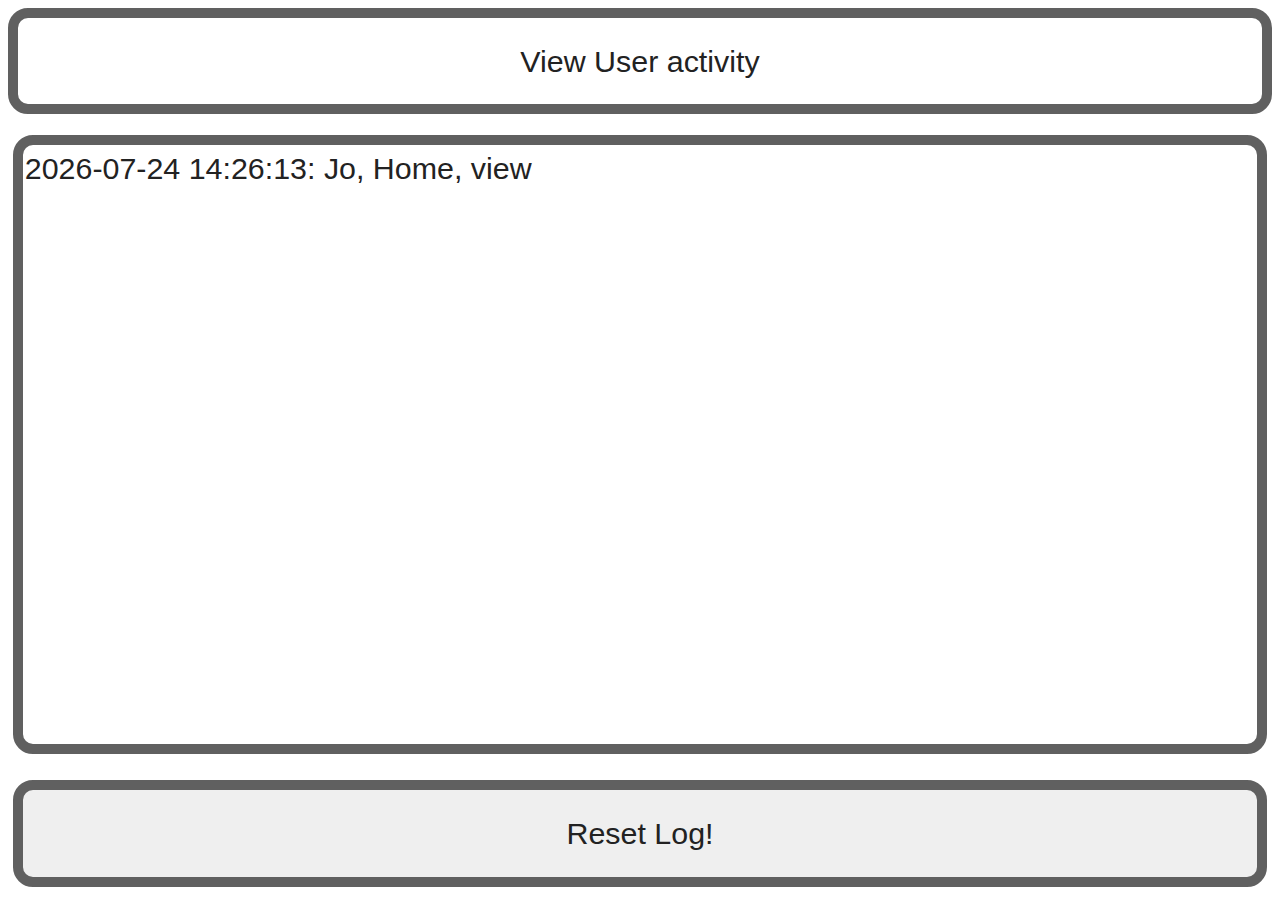
<file: activity.html>
<!doctype html>
<html class="no-js" lang="en">
  <head>
    <meta charset="utf-8">
    <title>Brian Activity Log - Easy Access to media and communications</title>
    <meta name="description" content="HTML App designed for people with cognitive accessibility requirements">
    <meta name="viewport" content="width=device-width, initial-scale=1">
  <link href="js/../css/activityEntry.css" rel="stylesheet"></head>

  <body>
    <div id="root"></div>
  <script src="js/activityEntry.js"></script></body>
</html>
</file>
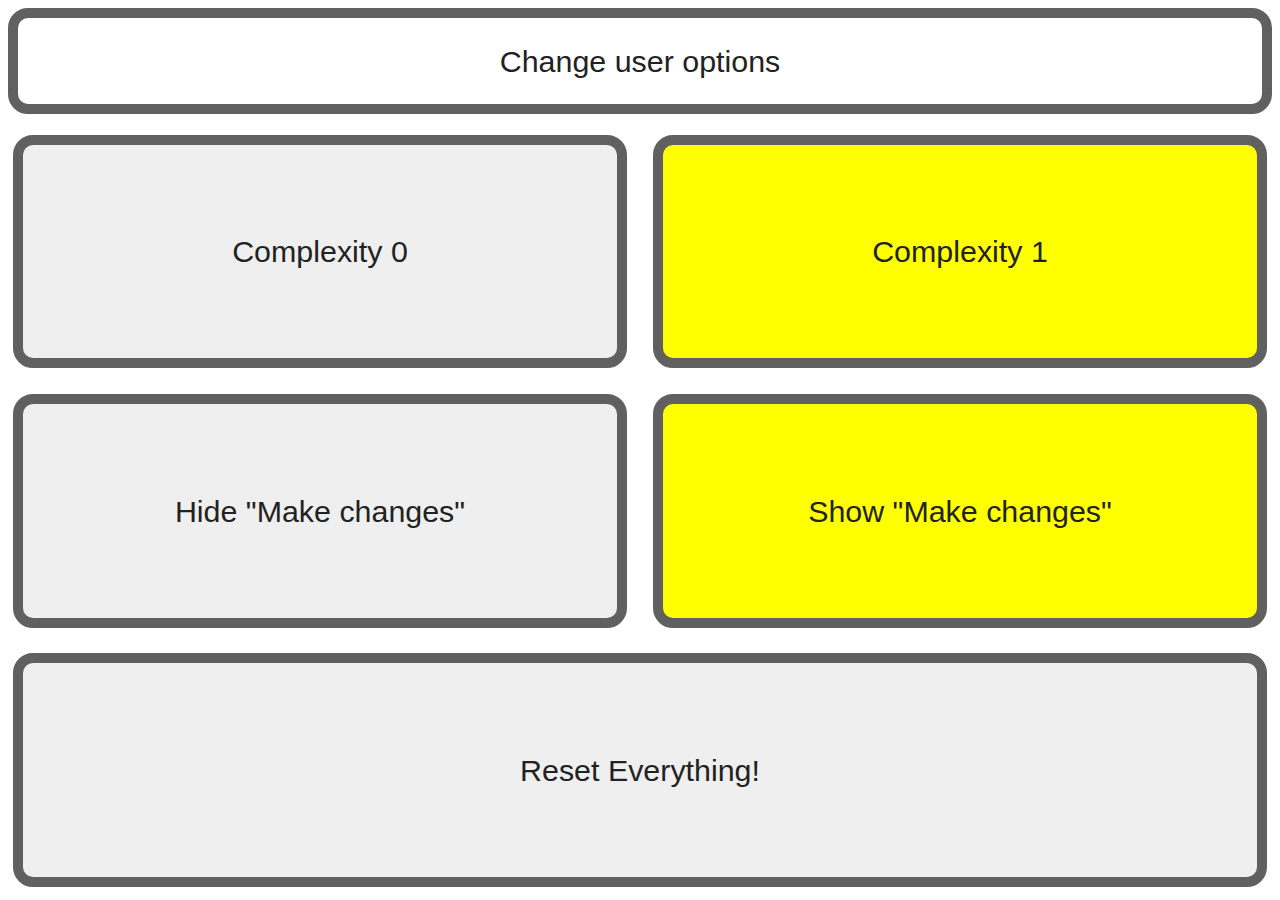
<file: assist.html>
<!doctype html>
<html class="no-js" lang="en">
  <head>
    <meta charset="utf-8">
    <title>Brian Assist - Easy Access to media and communications</title>
    <meta name="description" content="HTML App designed for people with cognitive accessibility requirements">
    <meta name="viewport" content="width=device-width, initial-scale=1">
  <link href="js/../css/assistEntry.css" rel="stylesheet"></head>

  <body>
    <div id="root"></div>
  <script src="js/assistEntry.js"></script></body>
</html>
</file>
<file: css/activityEntry.css>
/*! normalize.css v3.0.3 | MIT License | github.com/necolas/normalize.css */html{font-family:sans-serif;-ms-text-size-adjust:100%;-webkit-text-size-adjust:100%}body{margin:0}article,aside,details,figcaption,figure,footer,header,hgroup,main,menu,nav,section,summary{display:block}audio,canvas,progress,video{display:inline-block;vertical-align:baseline}audio:not([controls]){display:none;height:0}[hidden],template{display:none}a{background-color:transparent}a:active,a:hover{outline:0}abbr[title]{border-bottom:1px dotted}b,strong{font-weight:700}dfn{font-style:italic}h1{font-size:2em;margin:.67em 0}mark{background:#ff0;color:#000}small{font-size:80%}sub,sup{font-size:75%;line-height:0;position:relative;vertical-align:baseline}sup{top:-.5em}sub{bottom:-.25em}img{border:0}svg:not(:root){overflow:hidden}figure{margin:1em 40px}hr{box-sizing:content-box;height:0}pre{overflow:auto}code,kbd,pre,samp{font-family:monospace,monospace;font-size:1em}button,input,optgroup,select,textarea{color:inherit;font:inherit;margin:0}button{overflow:visible}button,select{text-transform:none}button,html input[type=button],input[type=reset],input[type=submit]{-webkit-appearance:button;cursor:pointer}button[disabled],html input[disabled]{cursor:default}button::-moz-focus-inner,input::-moz-focus-inner{border:0;padding:0}input{line-height:normal}input[type=checkbox],input[type=radio]{box-sizing:border-box;padding:0}input[type=number]::-webkit-inner-spin-button,input[type=number]::-webkit-outer-spin-button{height:auto}input[type=search]{-webkit-appearance:textfield;box-sizing:content-box}input[type=search]::-webkit-search-cancel-button,input[type=search]::-webkit-search-decoration{-webkit-appearance:none}fieldset{border:1px solid silver;margin:0 2px;padding:.35em .625em .75em}legend{border:0;padding:0}textarea{overflow:auto}optgroup{font-weight:700}table{border-collapse:collapse;border-spacing:0}td,th{padding:0}/*! HTML5 Boilerplate v5.3.0 | MIT License | https://html5boilerplate.com/ */html{color:#222;font-size:1em;line-height:1.4}::-moz-selection{background:#b3d4fc;text-shadow:none}::selection{background:#b3d4fc;text-shadow:none}hr{display:block;height:1px;border:0;border-top:1px solid #ccc;margin:1em 0;padding:0}audio,canvas,iframe,img,svg,video{vertical-align:middle}fieldset{border:0;margin:0;padding:0}textarea{resize:vertical}.browserupgrade{margin:.2em 0;background:#ccc;color:#000;padding:.2em 0}.screen{width:100vw;height:100vh;display:flex;flex-flow:column;justify-content:flex-start;align-items:stretch;font-size:calc(.7em + 1.5vw)}.title{flex:10;display:flex;justify-content:center;align-items:center;margin:.6%;border-radius:20px;border:10px solid #606060}.main{flex:90;flex-flow:row;justify-content:space-around}.main,.nav{display:flex;align-items:stretch}.nav{flex:20;flex-flow:column;justify-content:space-between}.content{flex:80;display:flex;flex-flow:row wrap;align-items:stretch;align-content:stretch}.action,.activityLog,.password,.username{margin:1%}.card{margin:.5%}.action,.activityLog,.card{border-radius:20px;border:10px solid #606060}.action[data-action=edit]{border-color:grey;color:grey}.action,.card{-webkit-appearance:none}.selected{background-color:#ff0;border-colour:#b8860b}.action{flex:1}.settings .action{flex:1 1 45%}.card{flex:1 1 49%;padding-top:1%;padding-bottom:1%;display:flex;flex-flow:column;justify-content:space-between;align-items:stretch}.card .cardImage{flex:7 1;object-fit:contain;max-width:85%;align-self:center}.card .cardLabel,.card .selectView,.cardLabelEdit{flex:1 1;margin:1%;align-self:stretch}.card .selectView{display:flex;flex-flow:row;justify-content:space-between}button[data-action=resetConf]{font-weight:700;background-color:red;border-color:darkred}.activity{flex:1;display:flex;flex-flow:column;align-items:stretch;align-content:stretch}.activityLog{flex:7;overflow:auto;resize:none}.password,.username{flex:1 1 48%}.authFeedback{margin:2%;flex:1 1 99%;color:red;text-align:center}.action.auth{flex:1 1 40%}input[type=text]{padding:.4%}input[type=select],input[type=text]{border-radius:10px;border:2px solid #606060}.hidden{display:none!important}.visuallyhidden{border:0;clip:rect(0 0 0 0);height:1px;margin:-1px;overflow:hidden;padding:0;position:absolute;width:1px}.visuallyhidden.focusable:active,.visuallyhidden.focusable:focus{clip:auto;height:auto;margin:0;overflow:visible;position:static;width:auto}.invisible{visibility:hidden}.clearfix:after,.clearfix:before{content:" ";display:table}.clearfix:after{clear:both}@media print{*,:after,:before,:first-letter,:first-line{background:transparent!important;color:#000!important;box-shadow:none!important;text-shadow:none!important}a,a:visited{text-decoration:underline}a[href]:after{content:" (" attr(href) ")"}abbr[title]:after{content:" (" attr(title) ")"}a[href^="#"]:after,a[href^="javascript:"]:after{content:""}blockquote,pre{border:1px solid #999;page-break-inside:avoid}thead{display:table-header-group}img,tr{page-break-inside:avoid}img{max-width:100%!important}h2,h3,p{orphans:3;widows:3}h2,h3{page-break-after:avoid}}
/*# sourceMappingURL=activityEntry.css.map*/
</file>
<file: css/assistEntry.css>
/*! normalize.css v3.0.3 | MIT License | github.com/necolas/normalize.css */html{font-family:sans-serif;-ms-text-size-adjust:100%;-webkit-text-size-adjust:100%}body{margin:0}article,aside,details,figcaption,figure,footer,header,hgroup,main,menu,nav,section,summary{display:block}audio,canvas,progress,video{display:inline-block;vertical-align:baseline}audio:not([controls]){display:none;height:0}[hidden],template{display:none}a{background-color:transparent}a:active,a:hover{outline:0}abbr[title]{border-bottom:1px dotted}b,strong{font-weight:700}dfn{font-style:italic}h1{font-size:2em;margin:.67em 0}mark{background:#ff0;color:#000}small{font-size:80%}sub,sup{font-size:75%;line-height:0;position:relative;vertical-align:baseline}sup{top:-.5em}sub{bottom:-.25em}img{border:0}svg:not(:root){overflow:hidden}figure{margin:1em 40px}hr{box-sizing:content-box;height:0}pre{overflow:auto}code,kbd,pre,samp{font-family:monospace,monospace;font-size:1em}button,input,optgroup,select,textarea{color:inherit;font:inherit;margin:0}button{overflow:visible}button,select{text-transform:none}button,html input[type=button],input[type=reset],input[type=submit]{-webkit-appearance:button;cursor:pointer}button[disabled],html input[disabled]{cursor:default}button::-moz-focus-inner,input::-moz-focus-inner{border:0;padding:0}input{line-height:normal}input[type=checkbox],input[type=radio]{box-sizing:border-box;padding:0}input[type=number]::-webkit-inner-spin-button,input[type=number]::-webkit-outer-spin-button{height:auto}input[type=search]{-webkit-appearance:textfield;box-sizing:content-box}input[type=search]::-webkit-search-cancel-button,input[type=search]::-webkit-search-decoration{-webkit-appearance:none}fieldset{border:1px solid silver;margin:0 2px;padding:.35em .625em .75em}legend{border:0;padding:0}textarea{overflow:auto}optgroup{font-weight:700}table{border-collapse:collapse;border-spacing:0}td,th{padding:0}/*! HTML5 Boilerplate v5.3.0 | MIT License | https://html5boilerplate.com/ */html{color:#222;font-size:1em;line-height:1.4}::-moz-selection{background:#b3d4fc;text-shadow:none}::selection{background:#b3d4fc;text-shadow:none}hr{display:block;height:1px;border:0;border-top:1px solid #ccc;margin:1em 0;padding:0}audio,canvas,iframe,img,svg,video{vertical-align:middle}fieldset{border:0;margin:0;padding:0}textarea{resize:vertical}.browserupgrade{margin:.2em 0;background:#ccc;color:#000;padding:.2em 0}.screen{width:100vw;height:100vh;display:flex;flex-flow:column;justify-content:flex-start;align-items:stretch;font-size:calc(.7em + 1.5vw)}.title{flex:10;display:flex;justify-content:center;align-items:center;margin:.6%;border-radius:20px;border:10px solid #606060}.main{flex:90;flex-flow:row;justify-content:space-around}.main,.nav{display:flex;align-items:stretch}.nav{flex:20;flex-flow:column;justify-content:space-between}.content{flex:80;display:flex;flex-flow:row wrap;align-items:stretch;align-content:stretch}.action,.activityLog,.password,.username{margin:1%}.card{margin:.5%}.action,.activityLog,.card{border-radius:20px;border:10px solid #606060}.action[data-action=edit]{border-color:grey;color:grey}.action,.card{-webkit-appearance:none}.selected{background-color:#ff0;border-colour:#b8860b}.action{flex:1}.settings .action{flex:1 1 45%}.card{flex:1 1 49%;padding-top:1%;padding-bottom:1%;display:flex;flex-flow:column;justify-content:space-between;align-items:stretch}.card .cardImage{flex:7 1;object-fit:contain;max-width:85%;align-self:center}.card .cardLabel,.card .selectView,.cardLabelEdit{flex:1 1;margin:1%;align-self:stretch}.card .selectView{display:flex;flex-flow:row;justify-content:space-between}button[data-action=resetConf]{font-weight:700;background-color:red;border-color:darkred}.activity{flex:1;display:flex;flex-flow:column;align-items:stretch;align-content:stretch}.activityLog{flex:7;overflow:auto;resize:none}.password,.username{flex:1 1 48%}.authFeedback{margin:2%;flex:1 1 99%;color:red;text-align:center}.action.auth{flex:1 1 40%}input[type=text]{padding:.4%}input[type=select],input[type=text]{border-radius:10px;border:2px solid #606060}.hidden{display:none!important}.visuallyhidden{border:0;clip:rect(0 0 0 0);height:1px;margin:-1px;overflow:hidden;padding:0;position:absolute;width:1px}.visuallyhidden.focusable:active,.visuallyhidden.focusable:focus{clip:auto;height:auto;margin:0;overflow:visible;position:static;width:auto}.invisible{visibility:hidden}.clearfix:after,.clearfix:before{content:" ";display:table}.clearfix:after{clear:both}@media print{*,:after,:before,:first-letter,:first-line{background:transparent!important;color:#000!important;box-shadow:none!important;text-shadow:none!important}a,a:visited{text-decoration:underline}a[href]:after{content:" (" attr(href) ")"}abbr[title]:after{content:" (" attr(title) ")"}a[href^="#"]:after,a[href^="javascript:"]:after{content:""}blockquote,pre{border:1px solid #999;page-break-inside:avoid}thead{display:table-header-group}img,tr{page-break-inside:avoid}img{max-width:100%!important}h2,h3,p{orphans:3;widows:3}h2,h3{page-break-after:avoid}}
/*# sourceMappingURL=assistEntry.css.map*/
</file>
